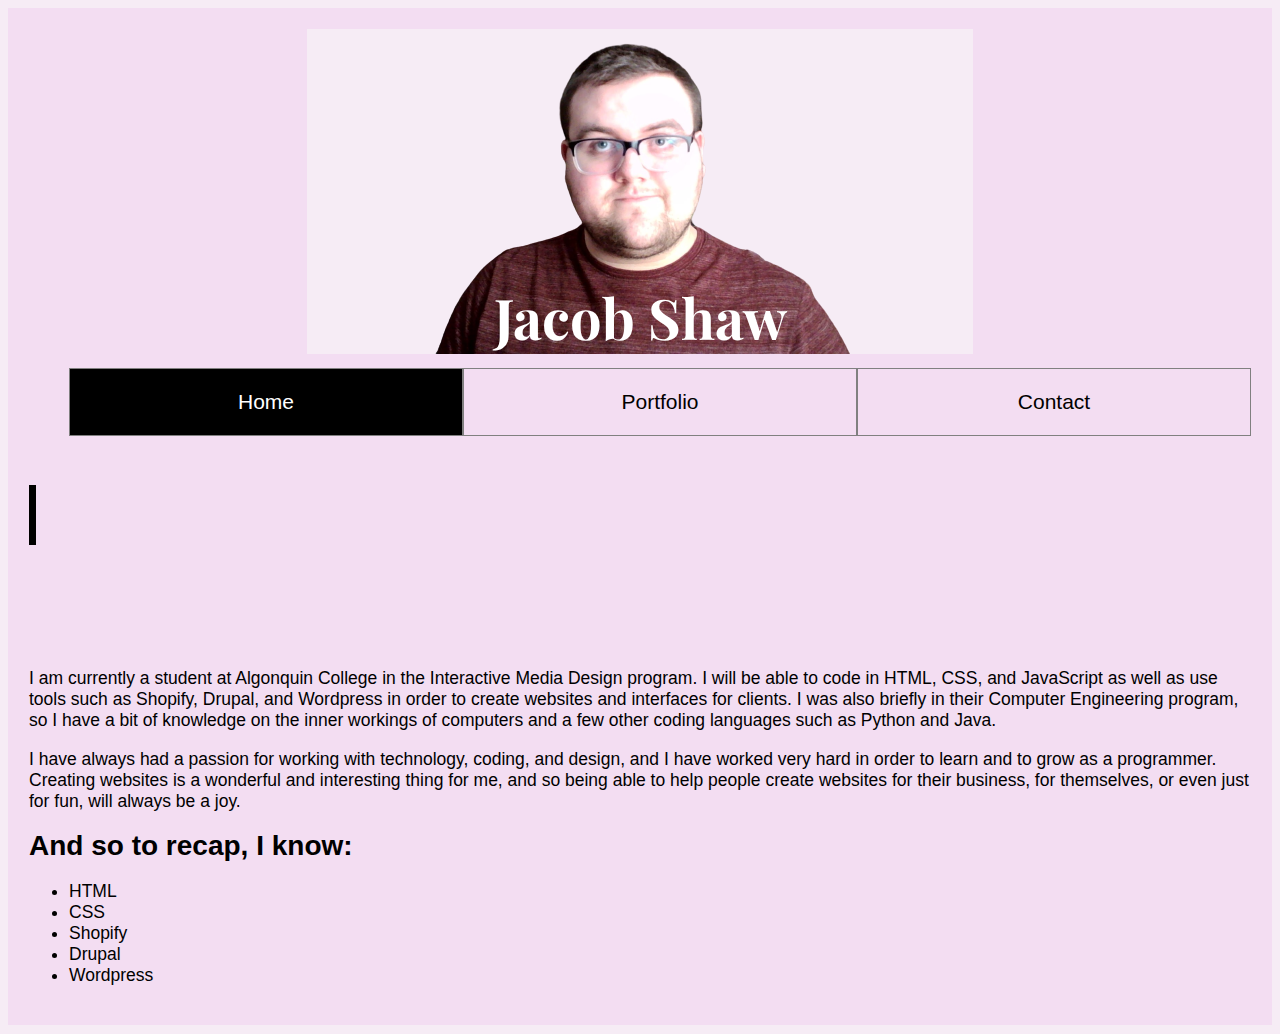
<file: index.html>
<!DOCTYPE html>
<html lang="en">

<!--Head-->
<head>
  <meta charset="UTF-8">
  <meta http-equiv="X-UA-Compatible" content="IE=edge">
  <meta name="viewport" content="width=device-width, initial-scale=1.0">
  <title>Jacob Shaw - Web Portfolio</title>
  <!--Google Fonts-->
  <link rel="stylesheet" href="//fonts.googleapis.com/css2?family=Playfair+Display&display=swap">
  <!--CSS-->
  <link rel="stylesheet" href="css/main.css">
</head>

<!--Body-->
<body>

  <!--Container-->
  <div class="container">

    <!--Banner-->
    <header>
      <div class="banner">
        <h1>Jacob Shaw</h1>
      </div>
    </header>

    <!--Navigation-->
    <nav class="main-nav">
      <ul class="nav-list">
        <li><a href="index.html" class="current">Home</a></li>
        <li><a href="portfolio.html">Portfolio</a></li>
        <li><a href="contact.html">Contact</a></li>
      </ul>
    </nav>

    <!--Content-->
    <main class="content">

      <!--Typewriter Animation-->
      <div class="typewriter">
        <h1 class="websitetitle">Hello, my name is Jacob Shaw.</h1>
        <p class="subtitle">Welcome to my website!</p>
      </div>

      <!--Main Info-->
      <p class="info">
        I am currently a student at Algonquin College in the Interactive Media Design program. I will be able to code in
        HTML, CSS, and JavaScript as well as use tools such as Shopify, Drupal, and Wordpress in order to create
        websites and interfaces for clients. I was also briefly in their Computer Engineering program, so I have a bit
        of knowledge on the inner workings of computers and a few other coding languages such as Python and Java.
      </p>
      <p class="info">
        I have always had a passion for working with technology, coding, and design, and I have worked very hard in
        order to learn and to grow as a programmer. Creating websites is a wonderful and interesting thing for me, and
        so being able to help people create websites for their business, for themselves, or even just for fun, will
        always be a joy.
      </p>

      <!--Recap List-->
      <h1>And so to recap, I know:</h1>
      <ul class="knowledgelist">
        <li>HTML</li>
        <li>CSS</li>
        <li>Shopify</li>
        <li>Drupal</li>
        <li>Wordpress</li>
      </ul>

    </main>
  </div>
</body>

</html>
</file>
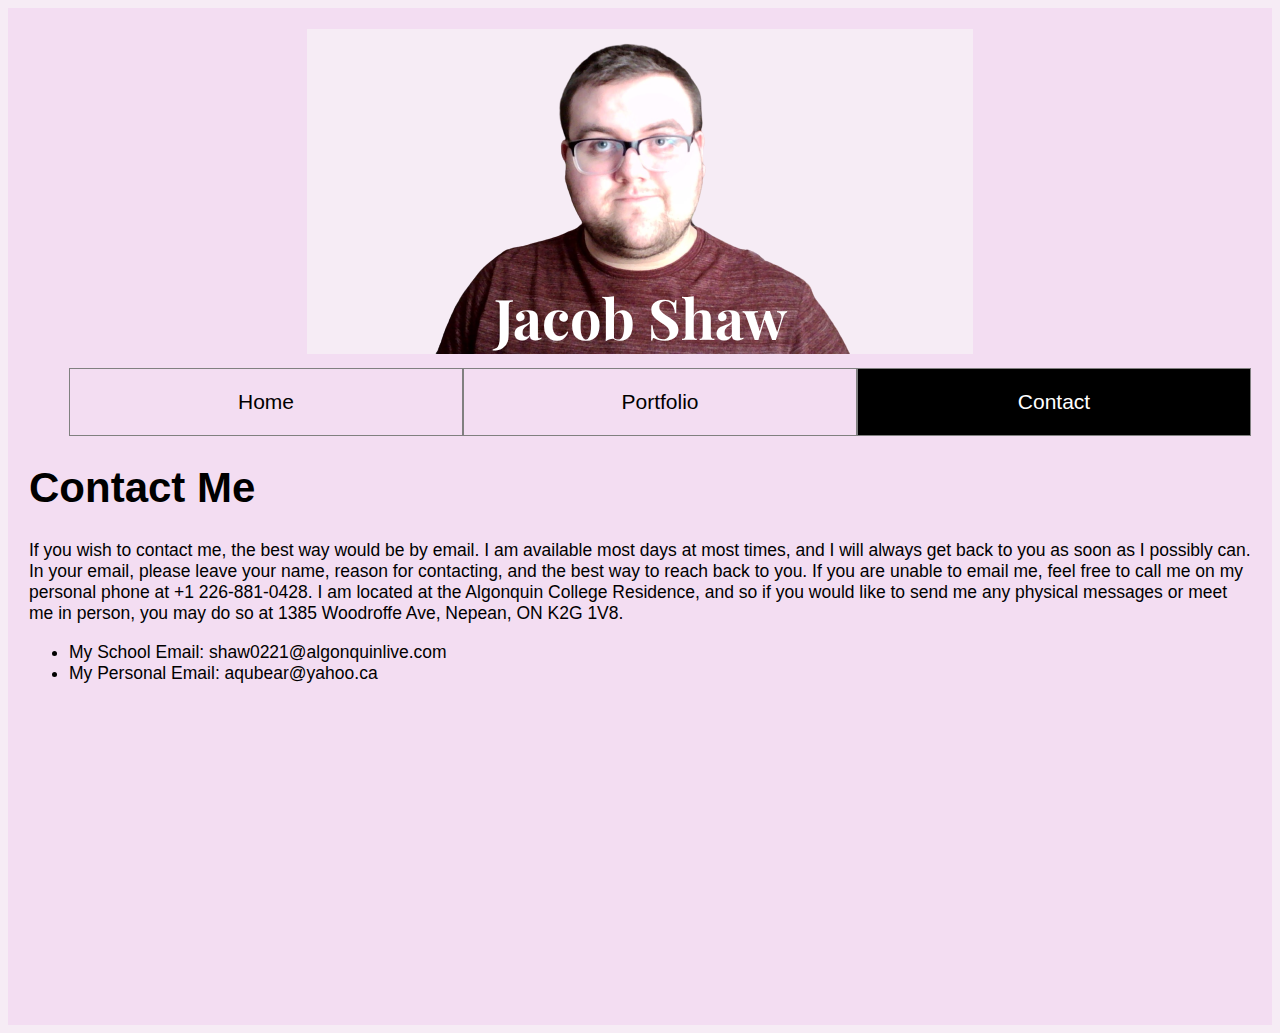
<file: contact.html>
<!DOCTYPE html>
<html lang="en">

<!--Head-->
<head>
  <meta charset="UTF-8">
  <meta http-equiv="X-UA-Compatible" content="IE=edge">
  <meta name="viewport" content="width=device-width, initial-scale=1.0">
  <title>Jacob Shaw - Contact Me</title>
  <!--Google Fonts-->
  <link href="https://fonts.googleapis.com/css2?family=Playfair+Display&display=swap" rel="stylesheet">
  <!--CSS-->
  <link rel="stylesheet" href="css/main.css">
</head>

<!--Body-->
<body>

  <!--Container-->
  <div class="container">

    <!--Banner-->
    <header>
      <div class="banner">
        <h1>Jacob Shaw</h1>
      </div>
    </header>

    <!--Navigation-->
    <nav class="main-nav">
      <ul class="nav-list">
        <li><a href="index.html">Home</a></li>
        <li><a href="portfolio.html">Portfolio</a></li>
        <li><a href="contact.html" class="current">Contact</a></li>
      </ul>
    </nav>

    <!--Content-->
    <main class="content">

      <!--Contact Info-->
      <h1 class="contacth1">Contact Me</h1>
      <p class="info">
        If you wish to contact me, the best way would be by email. I am available most days at most times, and I will
        always get back to you as soon as I possibly can. In your email, please leave your name, reason for contacting,
        and the best way to reach back to you. If you are unable to email me, feel free to call me on my personal phone
        at +1 226-881-0428. I am located at the Algonquin College Residence, and so if you would like to send me any
        physical messages or meet me in person, you may do so at 1385 Woodroffe Ave, Nepean, ON K2G 1V8.

        <!--Email List-->
        <ul class="email-list">
          <li>My School Email: shaw0221@algonquinlive.com</li>
          <li>My Personal Email: aqubear@yahoo.ca</li>
        </ul>
      </p>

      <!--Google Maps-->
      <iframe
        src="https://www.google.com/maps/embed?pb=!1m14!1m8!1m3!1d2803.8781294387704!2d-75.75782058444634!3d45.35127232909978!3m2!1i1024!2i768!4f13.1!3m3!1m2!1s0x4cce0718c5998a3b%3A0x78382f39c3e19269!2sAlgonquin%20College%20Residence!5e0!3m2!1sen!2sca!4v1639278772324!5m2!1sen!2sca"
        width="300" height="300" style="border:0;" allowfullscreen="" loading="lazy"></iframe>
    </main>
  </div>
</body>

</html>
</file>
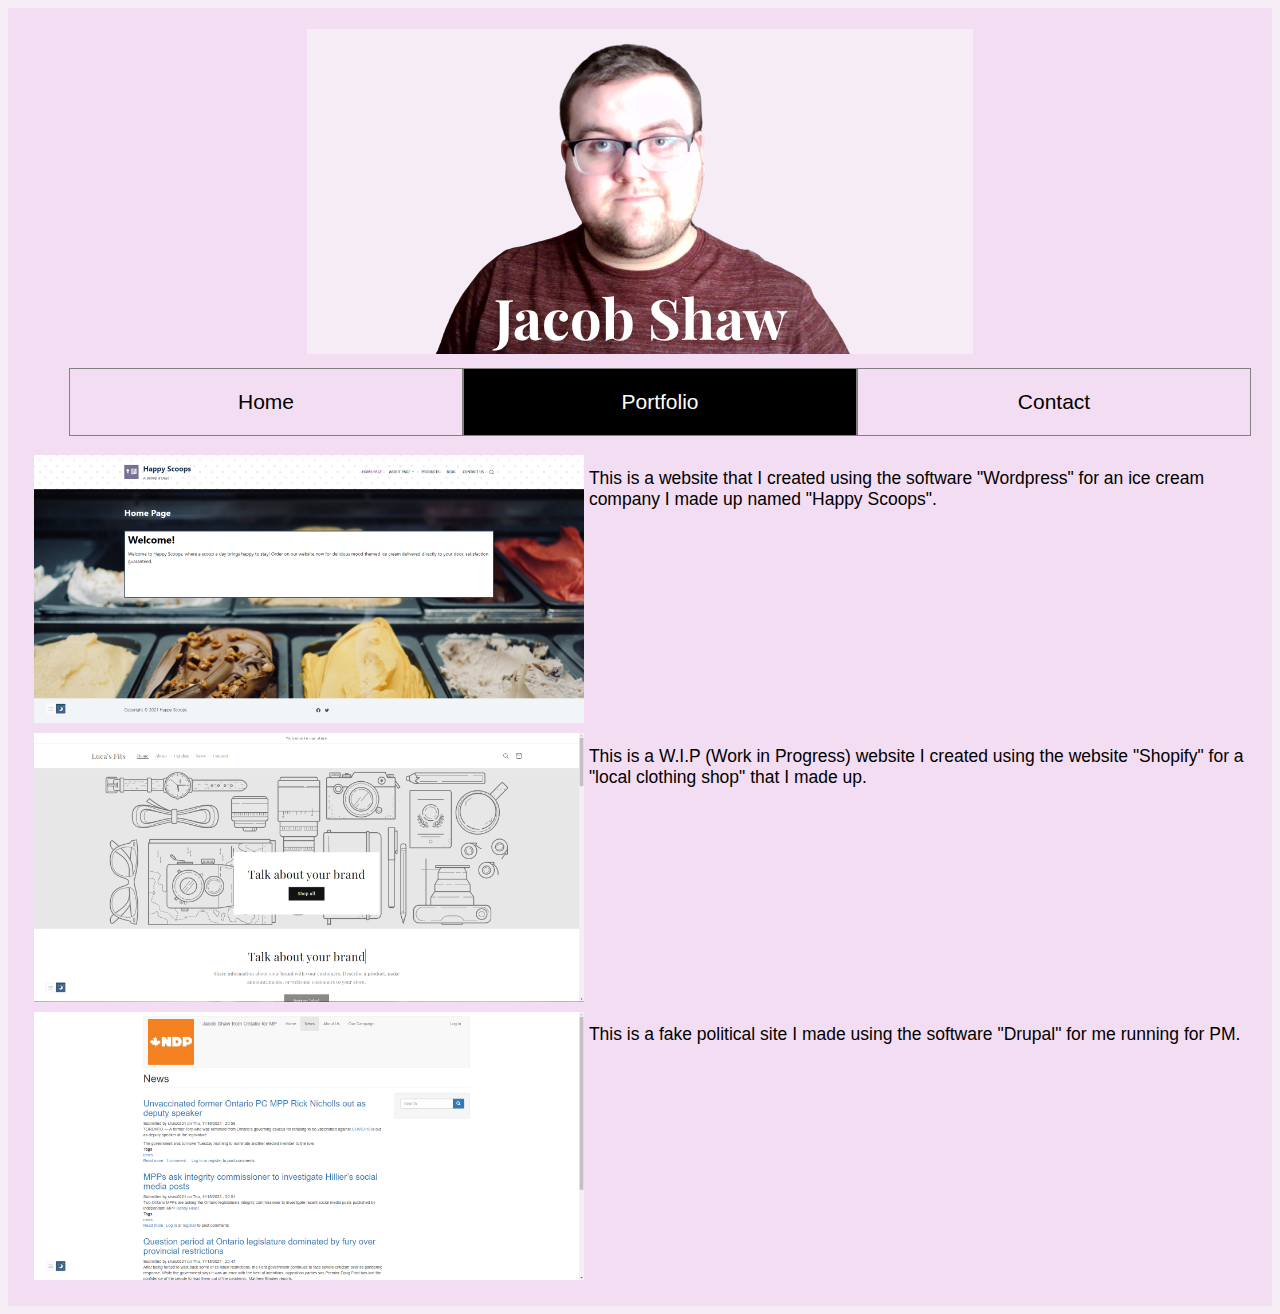
<file: portfolio.html>
<!DOCTYPE html>
<html lang="en">

<!--Head-->
<head>
  <meta charset="UTF-8">
  <meta http-equiv="X-UA-Compatible" content="IE=edge">
  <meta name="viewport" content="width=device-width, initial-scale=1.0">
  <title>Jacob Shaw - My Work</title>
  <!--Google Fonts-->
  <link href="https://fonts.googleapis.com/css2?family=Playfair+Display&display=swap" rel="stylesheet">
  <!--CSS-->
  <link rel="stylesheet" href="css/main.css">
</head>

<!--Body-->
<body>

  <!--Container-->
  <div class="container">

    <!--Banner-->
    <header>
      <div class="banner">
        <h1>Jacob Shaw</h1>
      </div>
    </header>

    <!--Navigation-->
    <nav class="main-nav">
      <ul class="nav-list">
        <li><a href="index.html">Home</a></li>
        <li><a href="portfolio.html" class="current">Portfolio</a></li>
        <li><a href="contact.html">Contact</a></li>
      </ul>

      <!--Content-->
      <main class="portfolio-content">

        <!--Wordpress-->
        <div class="wordpress-section">
          <img class="wordpress" src="./images/happyscoops.png" alt="Happy Scoops Website">
          <p class="wordpress-info">
            This is a website that I created using the software "Wordpress" for an ice cream company I made up named
            "Happy Scoops".
          </p>
        </div>

        <!--Shopify-->
        <div class="shopify-section">
          <img class="shopify" src="./images/shopify.png" alt="Shopify Website">
          <p class="shopify-info">
            This is a W.I.P (Work in Progress) website I created using the website "Shopify" for a "local clothing shop"
            that I made up.
          </p>
        </div>

        <!--Drupal-->
        <div class="drupal-section">
          <img class="drupal" src="./images/drupal.png" alt="Drupal Website">
          <p class="drupal-info">
            This is a fake political site I made using the software "Drupal" for me running for PM.
          </p>
        </div>

      </main>
  </div>
</body>

</html>
</file>
<file: css/main.css>
/*Font*/
html {
  font-family: Arial, Helvetica, sans-serif;
  font-size: 14px;
  box-sizing: border-box;
}

/*Container*/
.container {
  background-color: #F3DDF2;
  padding: 1.5rem;
  width: auto;
  height: auto;
}

html,
body {
  width: auto;
  height: auto;
  background-color: #F6ECF5;
}

/*Banner*/
.banner {
  background: url("../images/picofme.png") no-repeat center bottom;
}

.banner h1 {
  margin: 0;
  padding-top: 250px;
  text-align: center;
  font-family: "Playfair Display", serif;
  font-size: 4rem;
  color: white;
}

/* Navigation */
.nav-list li {
  border-bottom: 1px solid grey;
  text-align: center;
  font-size: 1.5rem;
  list-style-type: none;
}

.nav-list a,
.nav-list a:link,
.nav-list a:visited {
  display: block;
  padding: 1em 0;
  text-decoration: none;
  color: black;
  transition: color .5s, background-color .5s;
}

.nav-list a:hover,
.nav-list a:focus,
.nav-list a.current {
  background-color: black;
  color: white;
  animation-duration: .5s;
}

/*Main Body*/
.info {
  font-size: 1.25rem;
}

.contacth1 {
  font-size: 3rem;
}

.email-list {
  font-size: 1.25rem
}

.knowledgelist {
  font-size: 1.25rem;
}

.wordpress-info {
  font-size: 1.25rem;
}

.shopify-info {
  font-size: 1.25rem;
}

.drupal-info {
  font-size: 1.25rem;
}

.wordpress-section{
  overflow: auto;
}

.shopify-section{
  overflow: auto;
}

.drupal-section{
  overflow:auto;
}

/*Images*/
.wordpress {
  float: left;
  width: 45%;
  height: auto;
  margin: 5px;
}

.shopify {
  float: left;
  width: 45%;
  height: auto;
  margin: 5px;
}

.drupal {
  float: left;
  width: 45%;
  height: auto;
  margin: 5px;
}

/*Typewriter Animation*/
:root {
  --bg-color: hsl(49 37% 94%);
  --typewriterSpeed: 6s;
  --typewriterCharacters: 24;
}


.websitetitle {
  font-size: clamp(1rem, 3vw + 1rem, 4rem);
  position: relative;
  font-family: "Source Code Pro", monospace;
  position: relative;
  width: max-content;
}

.websitetitle::before,
.websitetitle::after {
  content: "";
  position: absolute;
  top: 0;
  right: 0;
  bottom: 0;
  left: 0;
}

.websitetitle::before {
  background: #F3DDF2;
  animation: typewriter var(--typewriterSpeed) steps(var(--typewriterCharacters)) .25s forwards;
}

.websitetitle::after {
  width: 0.125em;
  background: black;
  animation: typewriter var(--typewriterSpeed) steps(var(--typewriterCharacters)) .25s forwards,
    blink 750ms steps(var(--typewriterCharacters)) infinite;
}

.subtitle {
  color: hsl(0 0% 0% / 0.7);
  font-size: 2rem;
  font-weight: 400;
  opacity: 0;
  transform: translateY(3rem);
  animation: fadeInUp 1s ease calc(var(--typewriterSpeed) + 1s) forwards;
}

@keyframes typewriter {
  to {
    left: 100%;
  }
}

@keyframes blink {
  to {
    background: transparent;
  }
}

@keyframes fadeInUp {
  to {
    opacity: 1;
    transform: translateY(0);
  }
}

.websitetitle {
  display: inline-block;
}


/*Media Query*/
@media screen and (min-width: 600px) {

  /* Navigation */
  .nav-list {
    display: flex;
  }

  .nav-list li {
    flex: 1;
    border: none;
    border: 1px solid grey;
  }

}
</file>
